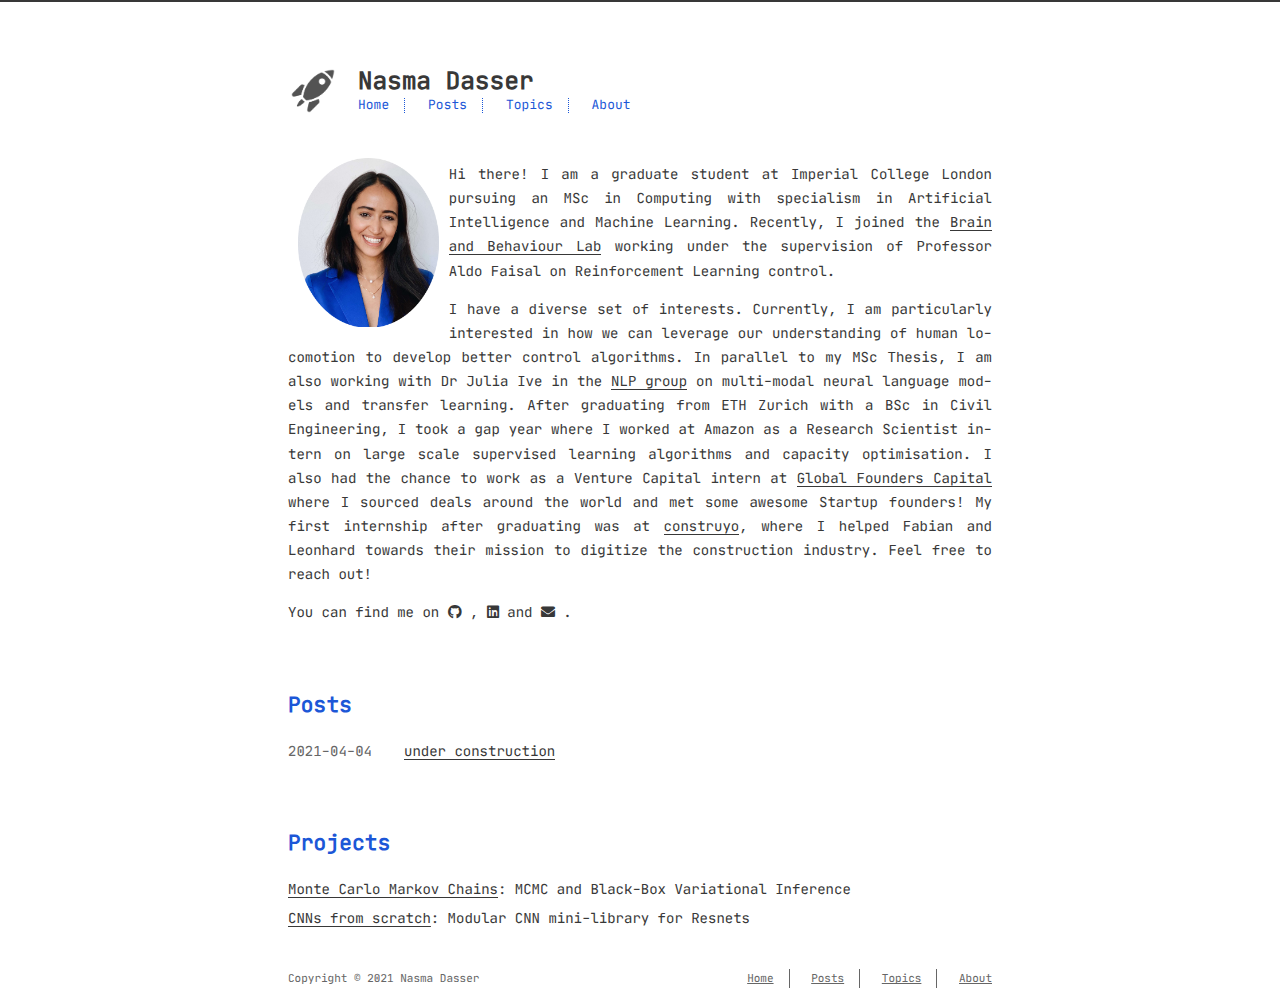
<file: index.html>
<!DOCTYPE html>
<html lang="en-us">
<head>
	<meta name="generator" content="Hugo 0.82.0" />
  <meta charset="utf-8">
  <meta http-equiv="X-UA-Compatible" content="IE=edge">
  <title>Nasma Dasser</title>
  <meta name="description" content="Hi there! I am a graduate student at Imperial College London pursuing an MSc in Computing with specialism in Artificial Intelligence and Machine Learning. Recently, I joined the [Brain and Behaviour Lab](https://faisallab.org/) working under the supervision of Professor Aldo Faisal on Reinforcement Learning control. 

  I have a diverse set of interests. Currently, I am particularly interested in how we can leverage our understanding of human locomotion to develop better control algorithms. 
  In parallel to my MSc Thesis, I am also working with Dr Julia Ive in the [NLP group](https://lama.doc.ic.ac.uk/) on multi-modal neural language models and transfer learning. After graduating from ETH Zurich with a BSc in Civil Engineering, I took
  a gap year where I worked at Amazon as a Research Scientist intern on large scale supervised learning algorithms and capacity optimisation. I also had the chance to work as a Venture Capital intern at [Global Founders Capital](https://www.globalfounderscapital.com/) 
  where I sourced deals around the world and met some awesome Startup founders! My first internship after graduating was at [construyo](https://www.construyo.de/), 
  where I helped Fabian and Leonhard towards their mission to digitize the construction industry. Feel free to reach out! 
  ">
  <meta name="viewport" content="width=device-width, initial-scale=1">
  <meta name="robots" content="all,follow">
  <meta name="googlebot" content="index,follow,snippet,archive">
  <meta property="og:title" content="Nasma Dasser" />
<meta property="og:description" content="Hi there! I am a graduate student at Imperial College London pursuing an MSc in Computing with specialism in Artificial Intelligence and Machine Learning. Recently, I joined the [Brain and Behaviour Lab](https://faisallab.org/) working under the supervision of Professor Aldo Faisal on Reinforcement Learning control. 

  I have a diverse set of interests. Currently, I am particularly interested in how we can leverage our understanding of human locomotion to develop better control algorithms. 
  In parallel to my MSc Thesis, I am also working with Dr Julia Ive in the [NLP group](https://lama.doc.ic.ac.uk/) on multi-modal neural language models and transfer learning. After graduating from ETH Zurich with a BSc in Civil Engineering, I took
  a gap year where I worked at Amazon as a Research Scientist intern on large scale supervised learning algorithms and capacity optimisation. I also had the chance to work as a Venture Capital intern at [Global Founders Capital](https://www.globalfounderscapital.com/) 
  where I sourced deals around the world and met some awesome Startup founders! My first internship after graduating was at [construyo](https://www.construyo.de/), 
  where I helped Fabian and Leonhard towards their mission to digitize the construction industry. Feel free to reach out! 
  " />
<meta property="og:type" content="website" />
<meta property="og:url" content="https://nasmasim.github.io/" />


  <meta name="twitter:card" content="summary"/>
<meta name="twitter:title" content="Nasma Dasser"/>
<meta name="twitter:description" content="Hi there! I am a graduate student at Imperial College London pursuing an MSc in Computing with specialism in Artificial Intelligence and Machine Learning. Recently, I joined the [Brain and Behaviour Lab](https://faisallab.org/) working under the supervision of Professor Aldo Faisal on Reinforcement Learning control. 

  I have a diverse set of interests. Currently, I am particularly interested in how we can leverage our understanding of human locomotion to develop better control algorithms. 
  In parallel to my MSc Thesis, I am also working with Dr Julia Ive in the [NLP group](https://lama.doc.ic.ac.uk/) on multi-modal neural language models and transfer learning. After graduating from ETH Zurich with a BSc in Civil Engineering, I took
  a gap year where I worked at Amazon as a Research Scientist intern on large scale supervised learning algorithms and capacity optimisation. I also had the chance to work as a Venture Capital intern at [Global Founders Capital](https://www.globalfounderscapital.com/) 
  where I sourced deals around the world and met some awesome Startup founders! My first internship after graduating was at [construyo](https://www.construyo.de/), 
  where I helped Fabian and Leonhard towards their mission to digitize the construction industry. Feel free to reach out! 
  "/>

  
  
    
  
  
  <link rel="stylesheet" href="https://nasmasim.github.io/css/style-custom.css">
  
  
  
    <!--[if lt IE 9]>
      <script src="https://oss.maxcdn.com/html5shiv/3.7.2/html5shiv.min.js"></script>
      <script src="https://oss.maxcdn.com/respond/1.4.2/respond.min.js"></script>
    <![endif]-->
  

  
<link rel="icon" type="image/png" href="https://nasmasim.github.io/images/rocketfilled.ico" />

  
  
    <link href="https://nasmasim.github.io/index.xml" rel="alternate" type="application/rss+xml" title="Nasma Dasser" />
  
  
  
  
    
<script type="application/javascript">
var doNotTrack = false;
if (!doNotTrack) {
	window.ga=window.ga||function(){(ga.q=ga.q||[]).push(arguments)};ga.l=+new Date;
	ga('create', 'UA-193746994-1', 'auto');
	
	ga('send', 'pageview');
}
</script>
<script async src='https://www.google-analytics.com/analytics.js'></script>

  
  
</head>

<body class="max-width mx-auto px3 ltr">
  <div class="content index py4">

    <header id="header">
  <a href="https://nasmasim.github.io/">
  
    <div id="logo" style="background-image: url(https://nasmasim.github.io/images/rocketfilled.png)"></div>
  
  <div id="title">
    <h1>Nasma Dasser</h1>
  </div>
  </a>
  <div id="nav">
    <ul>
      <li class="icon">
        <a href="#"><i class="fas fa-bars fa-2x"></i></a>
      </li>
      
        <li><a href="/">Home</a></li>
      
        <li><a href="/posts">Posts</a></li>
      
        <li><a href="/tags">Topics</a></li>
      
        <li><a href="/about">About</a></li>
      
    </ul>
  </div>
</header>



    
  <section id="about">
  
  <img class="special-img-class" align="left" style="width:20%;margin:10px" src="/images/profilepic.png" />
    <p>Hi there! I am a graduate student at Imperial College London pursuing an MSc in Computing with specialism in Artificial Intelligence and Machine Learning. Recently, I joined the <a href="https://faisallab.org/">Brain and Behaviour Lab</a> working under the supervision of Professor Aldo Faisal on Reinforcement Learning control.</p>
<p>I have a diverse set of interests. Currently, I am particularly interested in how we can leverage our understanding of human locomotion to develop better control algorithms.
In parallel to my MSc Thesis, I am also working with Dr Julia Ive in the <a href="https://lama.doc.ic.ac.uk/">NLP group</a> on multi-modal neural language models and transfer learning. After graduating from ETH Zurich with a BSc in Civil Engineering, I took
a gap year where I worked at Amazon as a Research Scientist intern on large scale supervised learning algorithms and capacity optimisation. I also had the chance to work as a Venture Capital intern at <a href="https://www.globalfounderscapital.com/">Global Founders Capital</a>
where I sourced deals around the world and met some awesome Startup founders! My first internship after graduating was at <a href="https://www.construyo.de/">construyo</a>,
where I helped Fabian and Leonhard towards their mission to digitize the construction industry. Feel free to reach out!</p>

  
  
      <p>You can find me on
      
      
      
        <a class="icon" target="_blank" rel="noopener" href="https://github.com/Nasmasim">
          <i class="fab fa-github"></i>
        </a>
        
         , 
      
      
        <a class="icon" target="_blank" rel="noopener" href="https://www.linkedin.com/in/nasma-dasser/">
          <i class="fab fa-linkedin"></i>
        </a>
        
         and 
      
      
        <a class="icon" target="_blank" rel="noopener" href="mailto:%20">
          <i class="fas fa-envelope"></i>
        </a>
        
        .
      
      </p>
  
  </section>

  <section id="writing">
    <span class="h1"><a href="https://nasmasim.github.io/posts">Posts</a></span>
    

    
    
      
    
    
    
    
    <ul class="post-list">
      
      
        
      
      
        <li class="post-item">
          <div class="meta"><time datetime="2021-04-04 09:00:00 &#43;0000 UTC" itemprop="datePublished">2021-04-04</time></div>
          <span><a href="https://nasmasim.github.io/posts/2016-10-22-z/">under construction</a></span>
        </li>
      
    </ul>
    
  </section>

  
  
    
  
  
    
    
      
    
  <section id="projects">
    <span class="h1"><a href="https://github.com/Nasmasim">Projects</a></span>
    <ul class="project-list">
        
        <li class="project-item">
          <a href="https://github.com/Nasmasim/monte-carlo-markov-chains">Monte Carlo Markov Chains</a>: MCMC and Black-Box Variational Inference
        </li>
        
        <li class="project-item">
          <a href="https://github.com/Nasmasim/modular-CNNs">CNNs from scratch</a>: Modular CNN mini-library for Resnets
        </li>
        
    </ul>
  </section>
  


    <footer id="footer">
  <div class="footer-left">
    Copyright  &copy; 2021  Nasma Dasser 
  </div>
  <div class="footer-right">
    <nav>
      <ul>
         
        <li><a href="/">Home</a></li>
         
        <li><a href="/posts">Posts</a></li>
         
        <li><a href="/tags">Topics</a></li>
         
        <li><a href="/about">About</a></li>
        
      </ul>
    </nav>
  </div>
</footer>


  </div>
</body>

<link rel="stylesheet" href=/lib/font-awesome/css/all.min.css>
<script src=/lib/jquery/jquery.min.js></script>
<script src=/js/main.js></script>
</html>
</file>
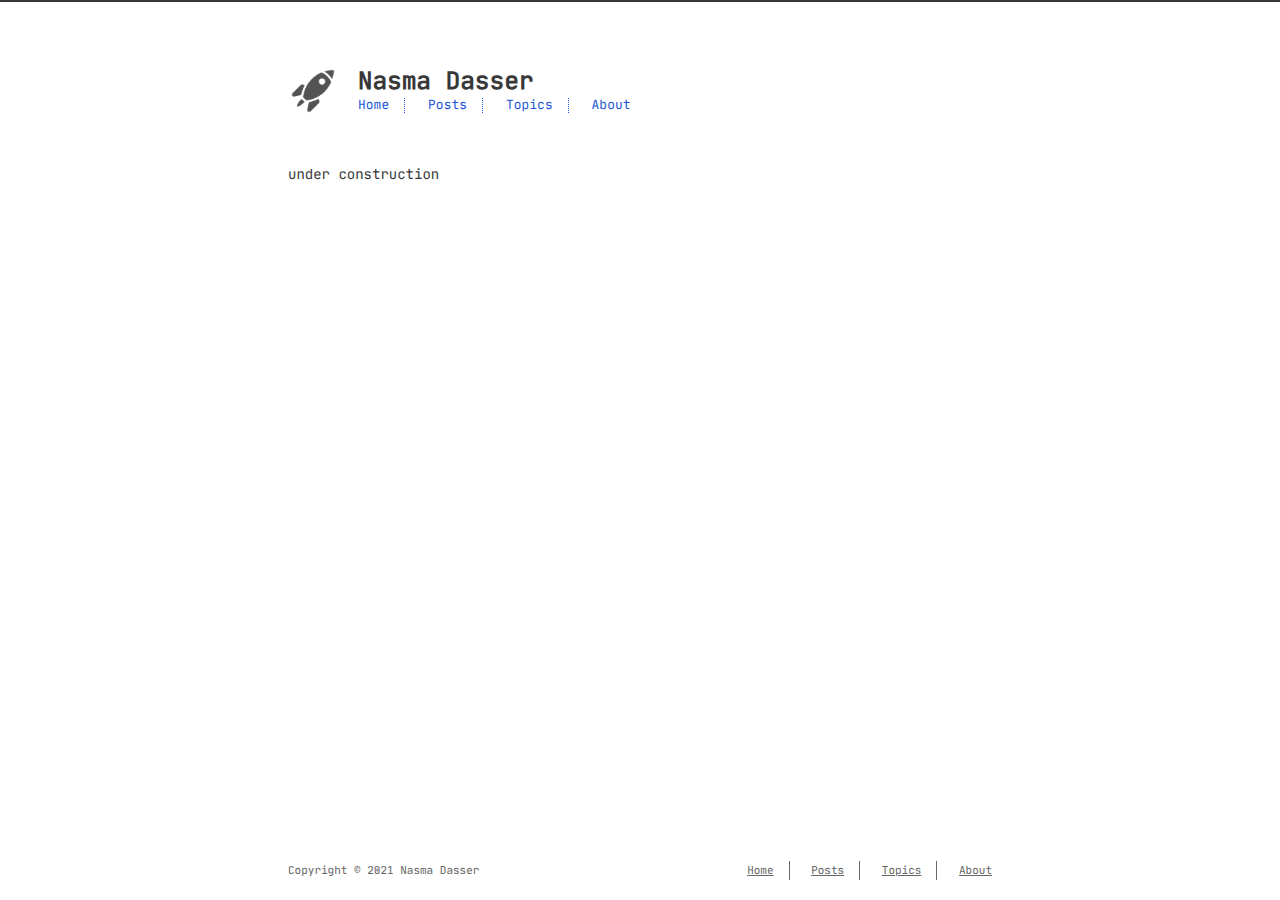
<file: about/index.html>
<!DOCTYPE html>
<html lang="en-us">
<head>
  <meta charset="utf-8">
  <meta http-equiv="X-UA-Compatible" content="IE=edge">
  <title> About me | Nasma Dasser</title>
  <meta name="description" content="Hi there! I am a graduate student at Imperial College London pursuing an MSc in Computing with specialism in Artificial Intelligence and Machine Learning. Recently, I joined the [Brain and Behaviour Lab](https://faisallab.org/) working under the supervision of Professor Aldo Faisal on Reinforcement Learning control. 

  I have a diverse set of interests. Currently, I am particularly interested in how we can leverage our understanding of human locomotion to develop better control algorithms. 
  In parallel to my MSc Thesis, I am also working with Dr Julia Ive in the [NLP group](https://lama.doc.ic.ac.uk/) on multi-modal neural language models and transfer learning. After graduating from ETH Zurich with a BSc in Civil Engineering, I took
  a gap year where I worked at Amazon as a Research Scientist intern on large scale supervised learning algorithms and capacity optimisation. I also had the chance to work as a Venture Capital intern at [Global Founders Capital](https://www.globalfounderscapital.com/) 
  where I sourced deals around the world and met some awesome Startup founders! My first internship after graduating was at [construyo](https://www.construyo.de/), 
  where I helped Fabian and Leonhard towards their mission to digitize the construction industry. Feel free to reach out! 
  ">
  <meta name="viewport" content="width=device-width, initial-scale=1">
  <meta name="robots" content="all,follow">
  <meta name="googlebot" content="index,follow,snippet,archive">
  <meta property="og:title" content="About me" />
<meta property="og:description" content="under construction" />
<meta property="og:type" content="article" />
<meta property="og:url" content="https://nasmasim.github.io/about/" /><meta property="article:section" content="" />
<meta property="article:published_time" content="2016-08-24T17:51:42&#43;00:00" />
<meta property="article:modified_time" content="2016-08-24T17:51:42&#43;00:00" />


  <meta name="twitter:card" content="summary"/>
<meta name="twitter:title" content="About me"/>
<meta name="twitter:description" content="under construction"/>

  
  
    
  
  
  <link rel="stylesheet" href="https://nasmasim.github.io/css/style-custom.css">
  
  
  
    <!--[if lt IE 9]>
      <script src="https://oss.maxcdn.com/html5shiv/3.7.2/html5shiv.min.js"></script>
      <script src="https://oss.maxcdn.com/respond/1.4.2/respond.min.js"></script>
    <![endif]-->
  

  
<link rel="icon" type="image/png" href="https://nasmasim.github.io/images/rocketfilled.ico" />

  
  
  
  
  
    
<script type="application/javascript">
var doNotTrack = false;
if (!doNotTrack) {
	window.ga=window.ga||function(){(ga.q=ga.q||[]).push(arguments)};ga.l=+new Date;
	ga('create', 'UA-193746994-1', 'auto');
	
	ga('send', 'pageview');
}
</script>
<script async src='https://www.google-analytics.com/analytics.js'></script>

  
  
</head>

<body class="max-width mx-auto px3 ltr">
  <div class="content index py4">

    <header id="header">
  <a href="https://nasmasim.github.io/">
  
    <div id="logo" style="background-image: url(https://nasmasim.github.io/images/rocketfilled.png)"></div>
  
  <div id="title">
    <h1>Nasma Dasser</h1>
  </div>
  </a>
  <div id="nav">
    <ul>
      <li class="icon">
        <a href="#"><i class="fas fa-bars fa-2x"></i></a>
      </li>
      
        <li><a href="/">Home</a></li>
      
        <li><a href="/posts">Posts</a></li>
      
        <li><a href="/tags">Topics</a></li>
      
        <li><a href="/about">About</a></li>
      
    </ul>
  </div>
</header>



    
<article class="post" itemscope itemtype="http://schema.org/BlogPosting">

  <div class="content" itemprop="articleBody">
  
    <p>under construction</p>

  
  </div>
</article>


    <footer id="footer">
  <div class="footer-left">
    Copyright  &copy; 2021  Nasma Dasser 
  </div>
  <div class="footer-right">
    <nav>
      <ul>
         
        <li><a href="/">Home</a></li>
         
        <li><a href="/posts">Posts</a></li>
         
        <li><a href="/tags">Topics</a></li>
         
        <li><a href="/about">About</a></li>
        
      </ul>
    </nav>
  </div>
</footer>


  </div>
</body>

<link rel="stylesheet" href=/lib/font-awesome/css/all.min.css>
<script src=/lib/jquery/jquery.min.js></script>
<script src=/js/main.js></script>
</html>
</file>
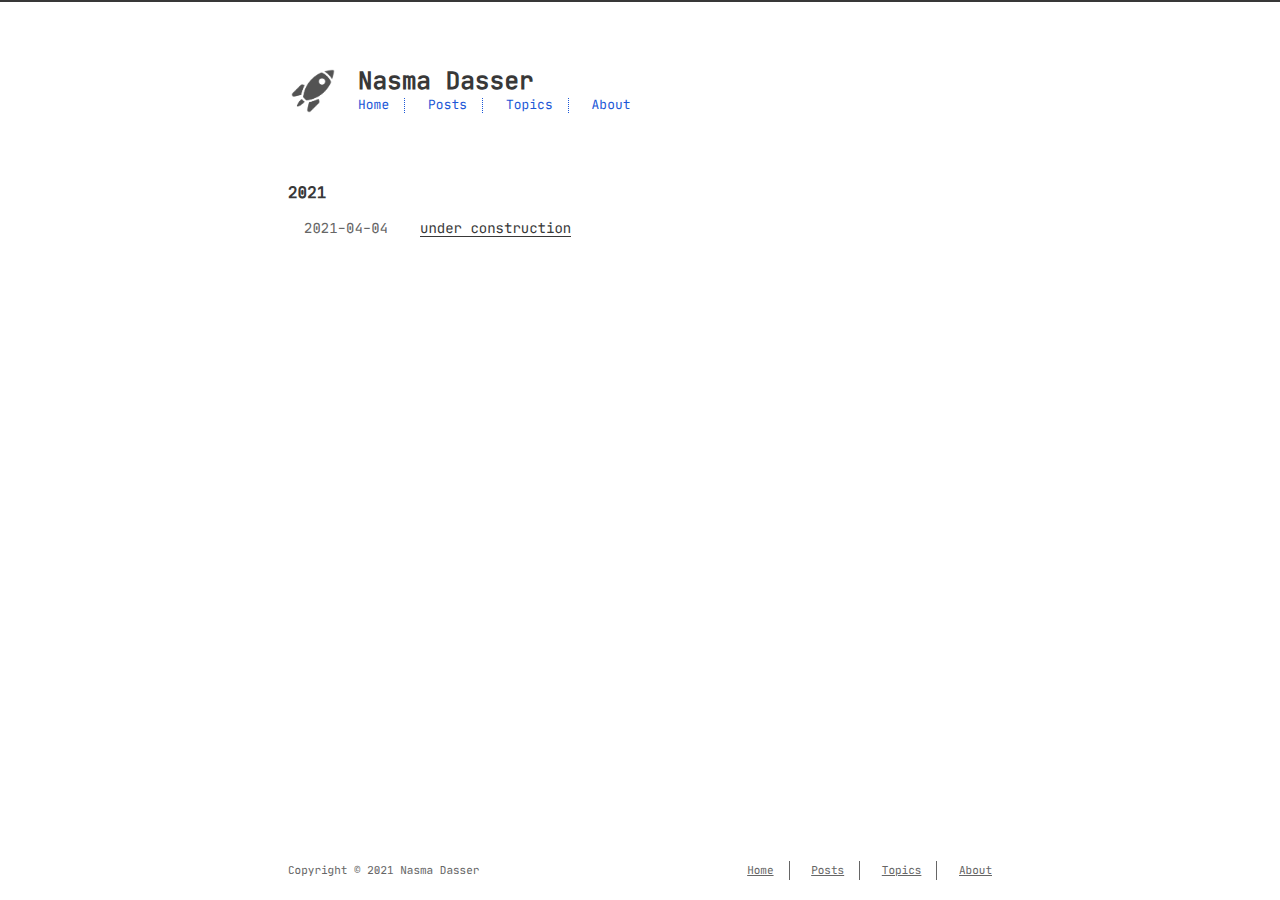
<file: posts/page/1/index.html>
<!DOCTYPE html><html><head><title>https://nasmasim.github.io/posts/</title><link rel="canonical" href="https://nasmasim.github.io/posts/"/><meta name="robots" content="noindex"><meta charset="utf-8" /><meta http-equiv="refresh" content="0; url=https://nasmasim.github.io/posts/" /></head></html>
</file>
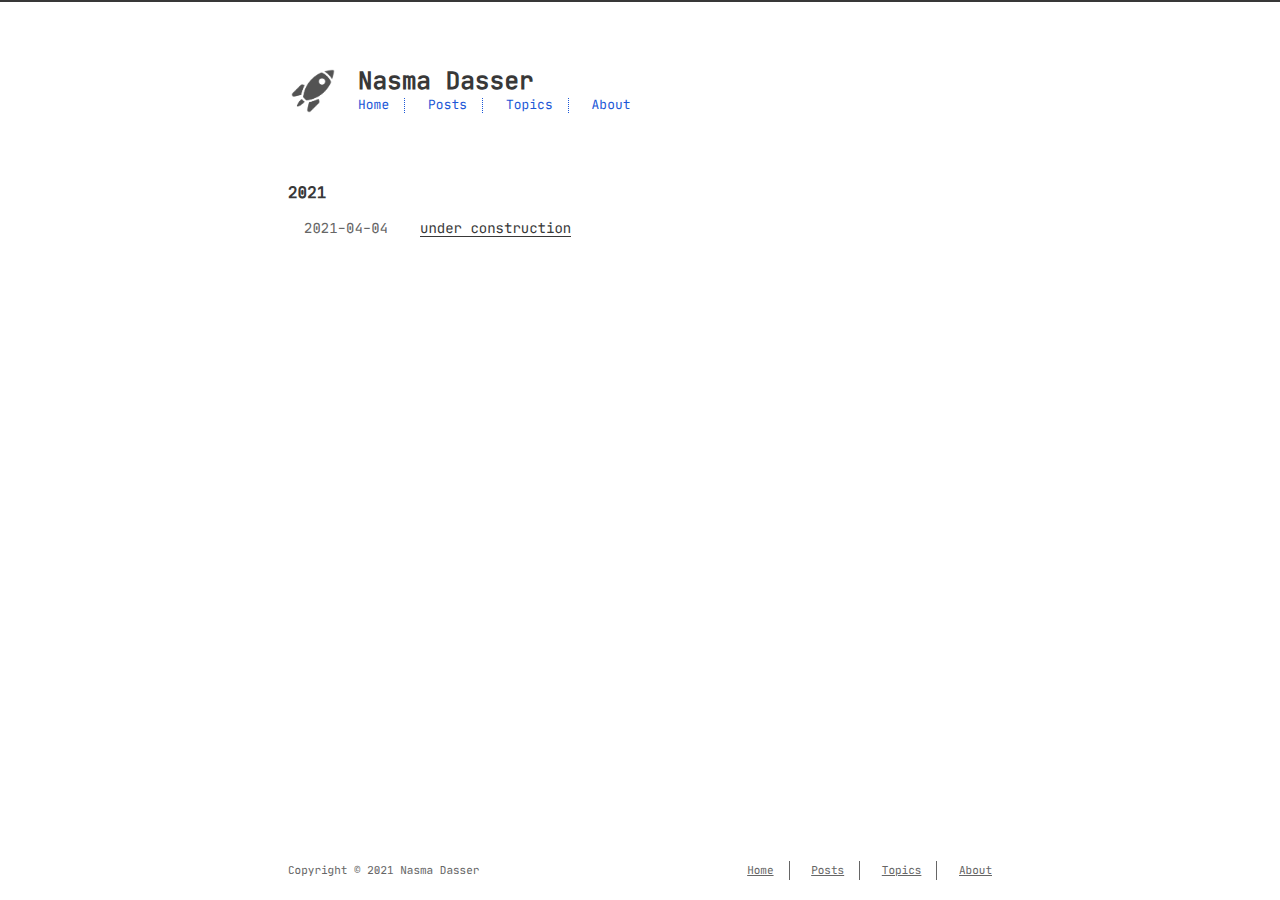
<file: tags/algorithms/page/1/index.html>
<!DOCTYPE html><html><head><title>https://nasmasim.github.io/tags/algorithms/</title><link rel="canonical" href="https://nasmasim.github.io/tags/algorithms/"/><meta name="robots" content="noindex"><meta charset="utf-8" /><meta http-equiv="refresh" content="0; url=https://nasmasim.github.io/tags/algorithms/" /></head></html>
</file>
